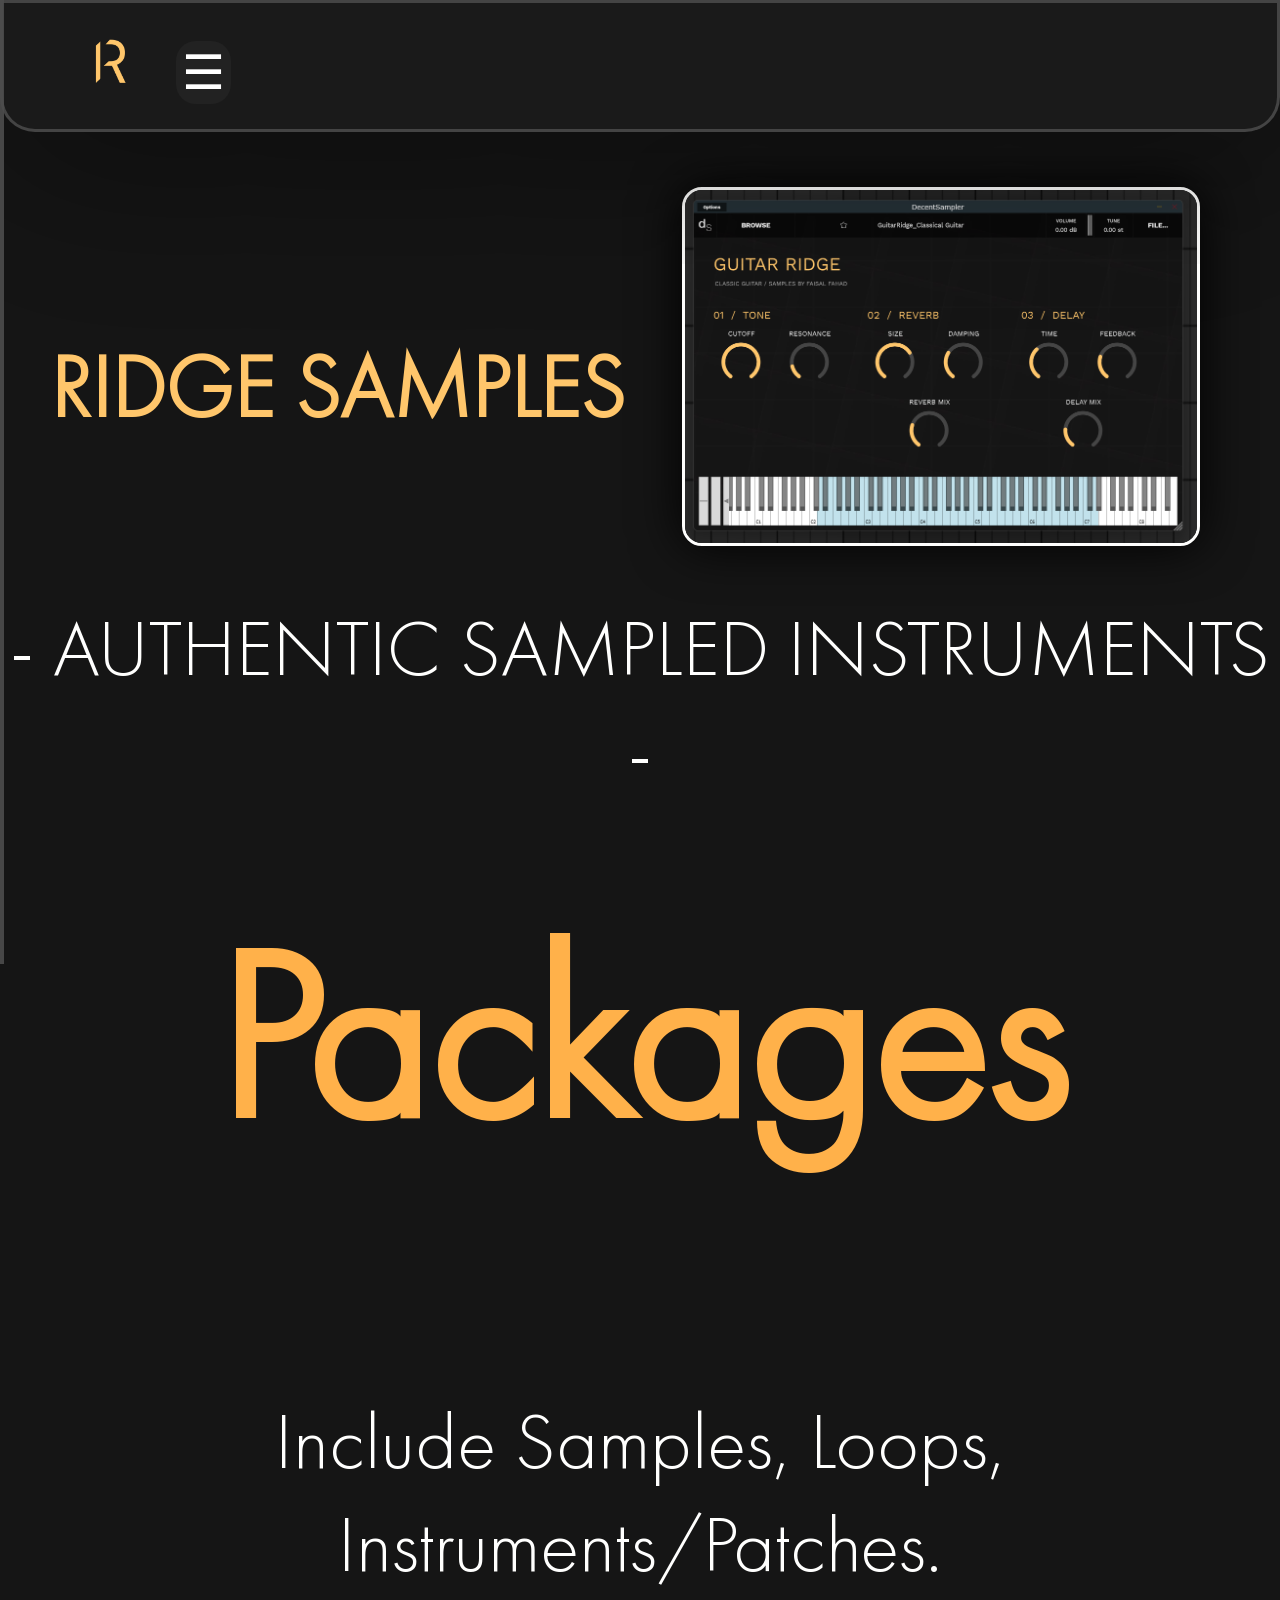
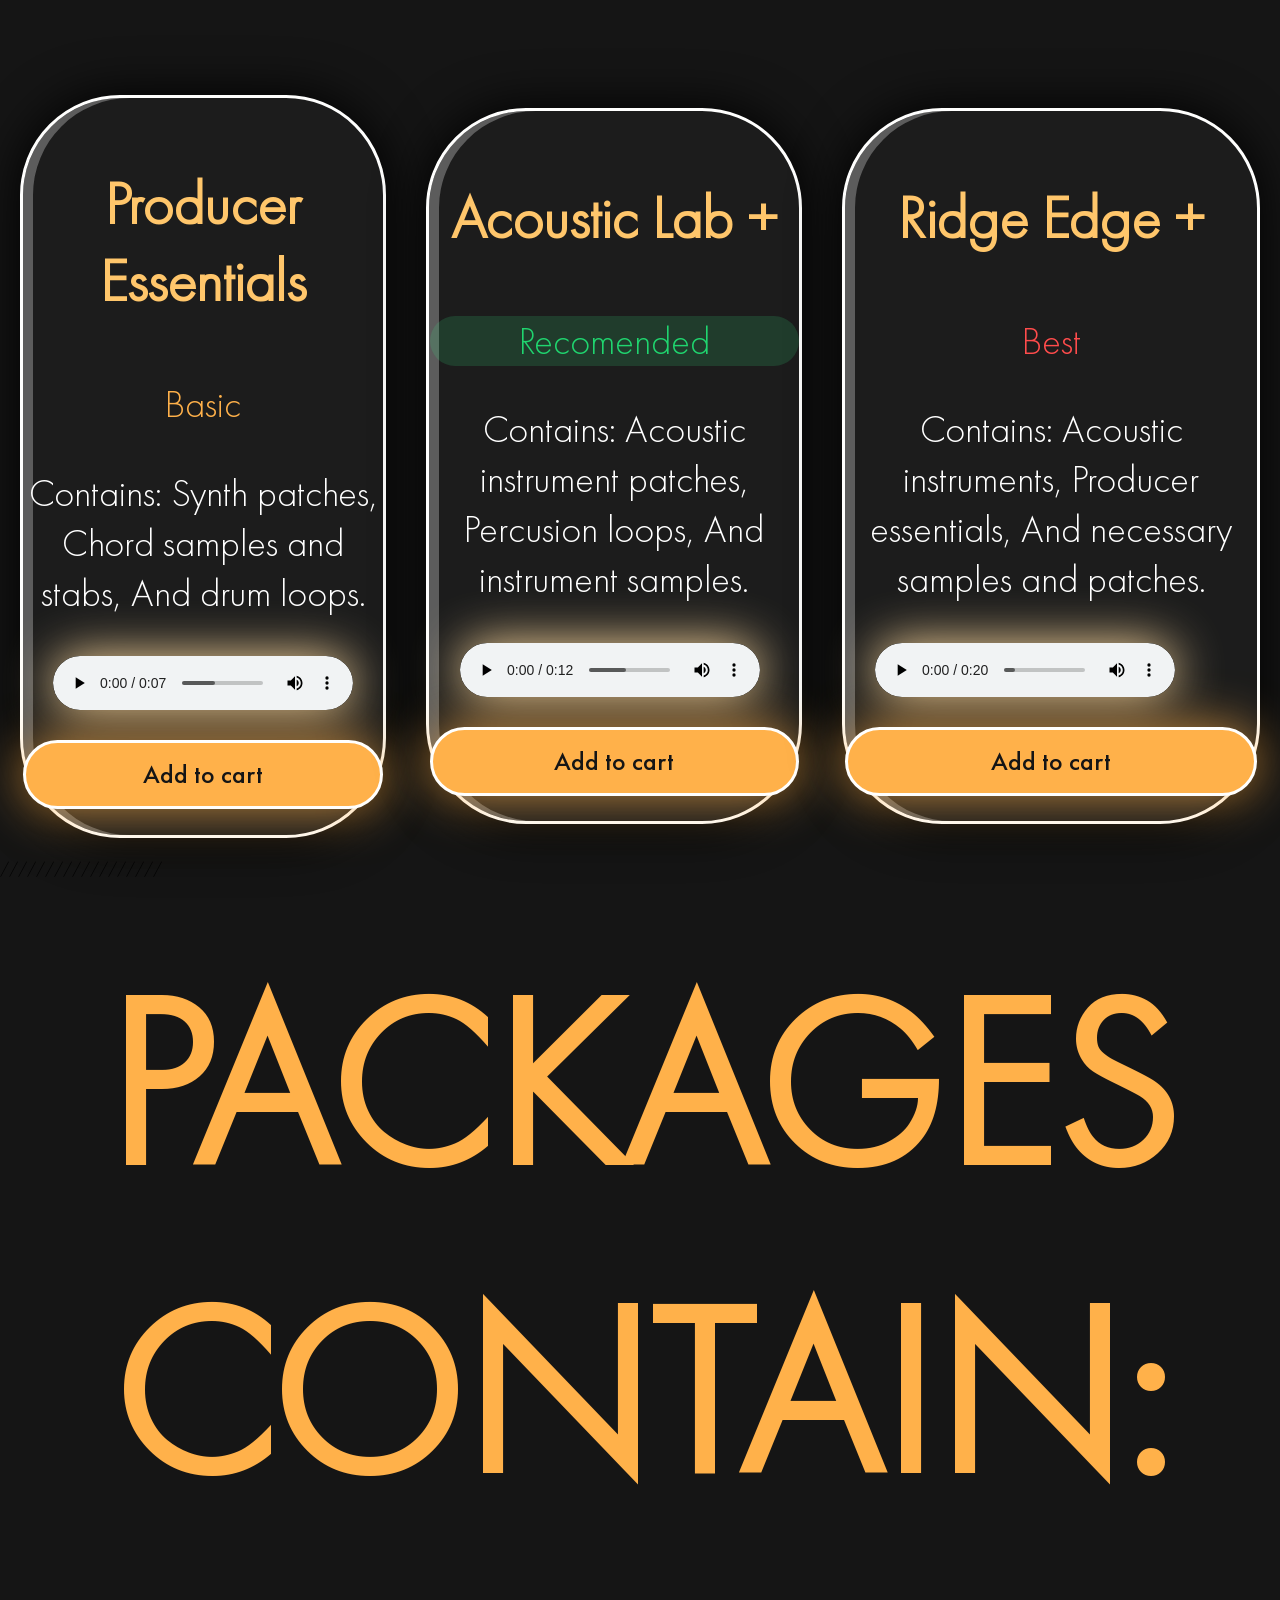
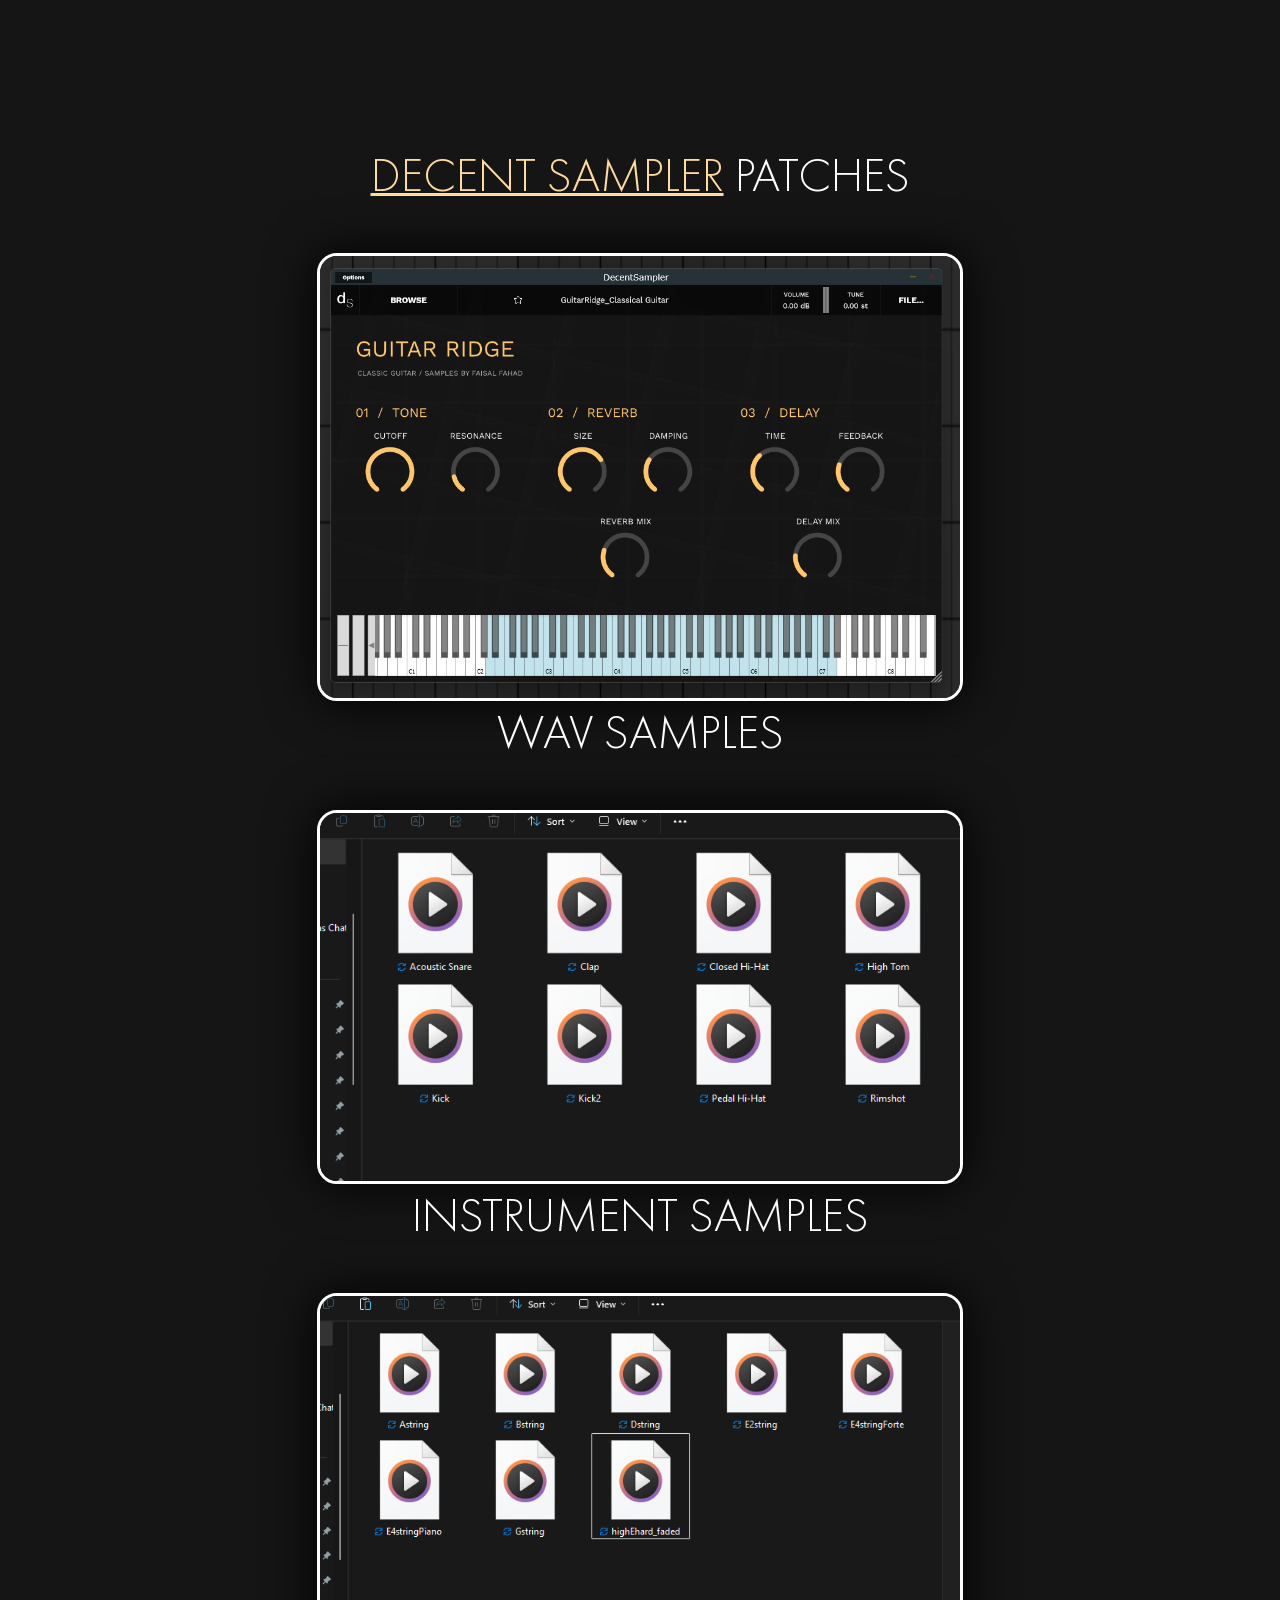
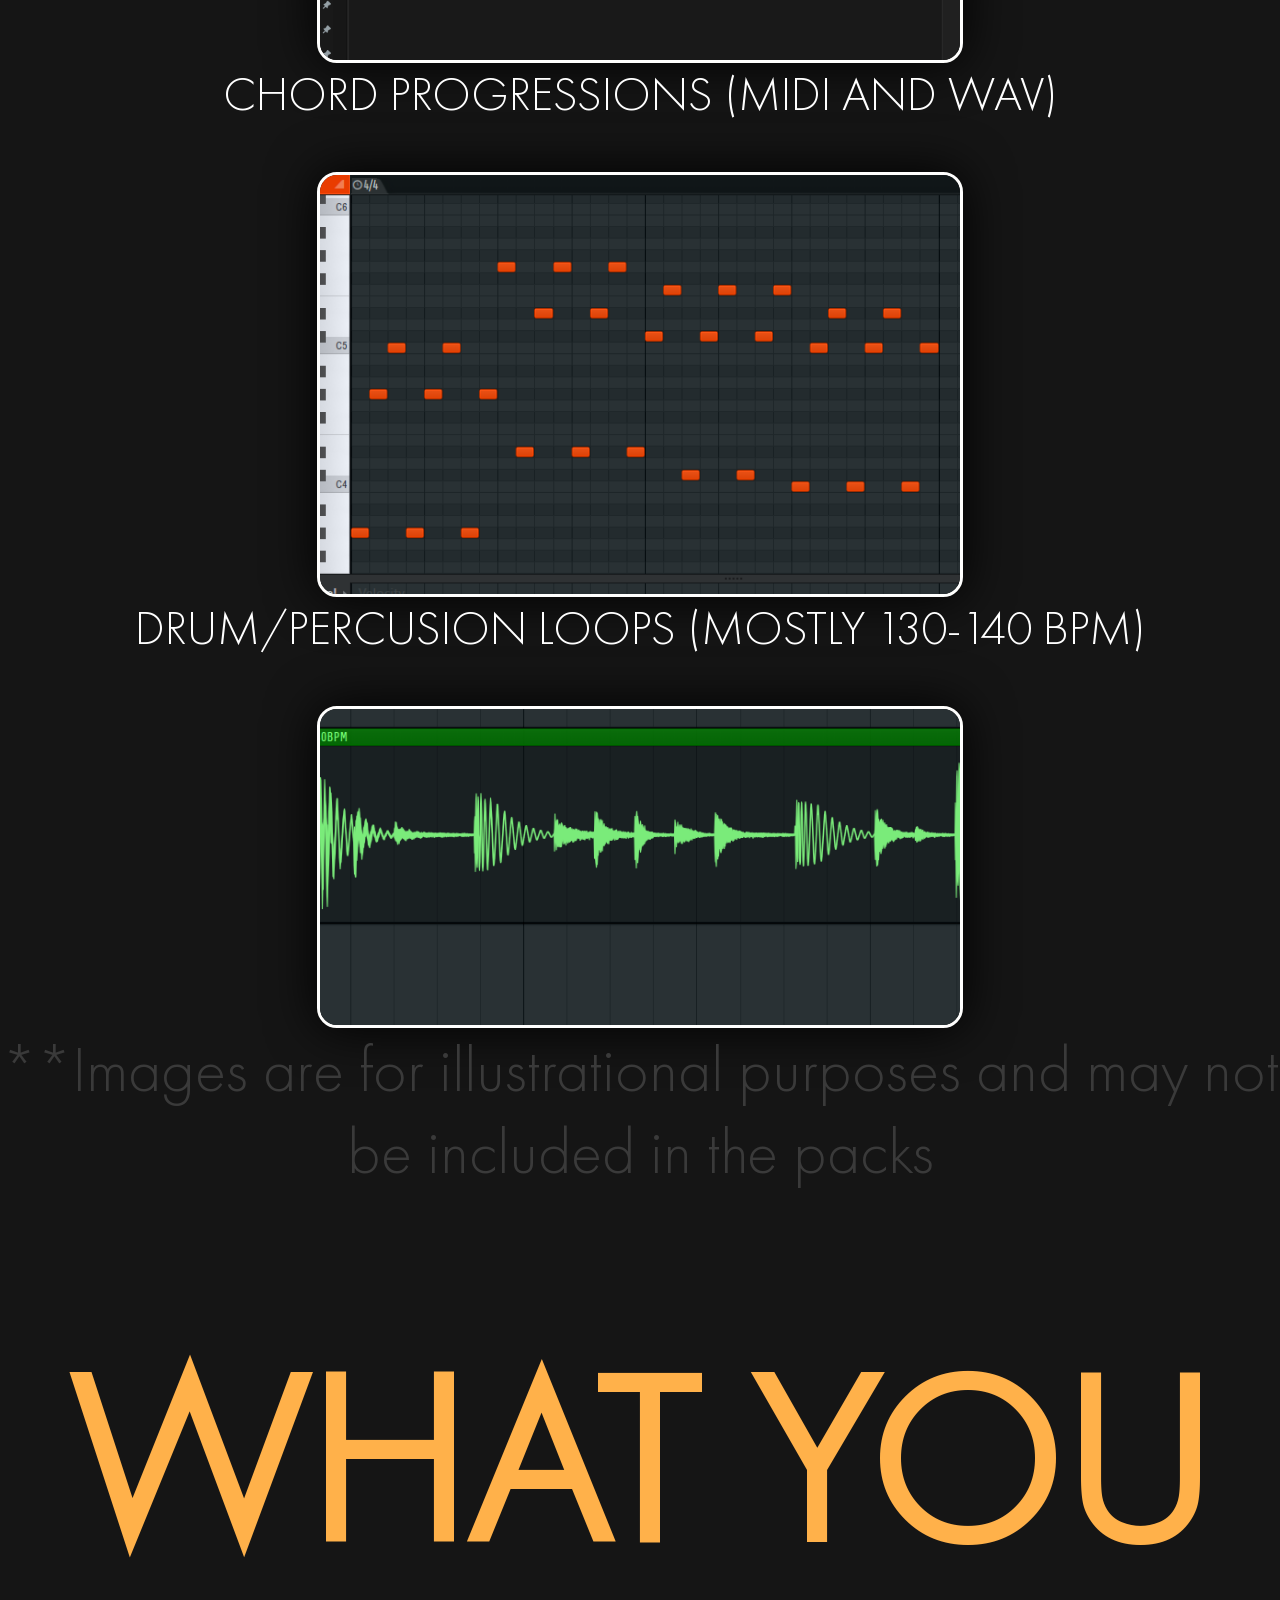
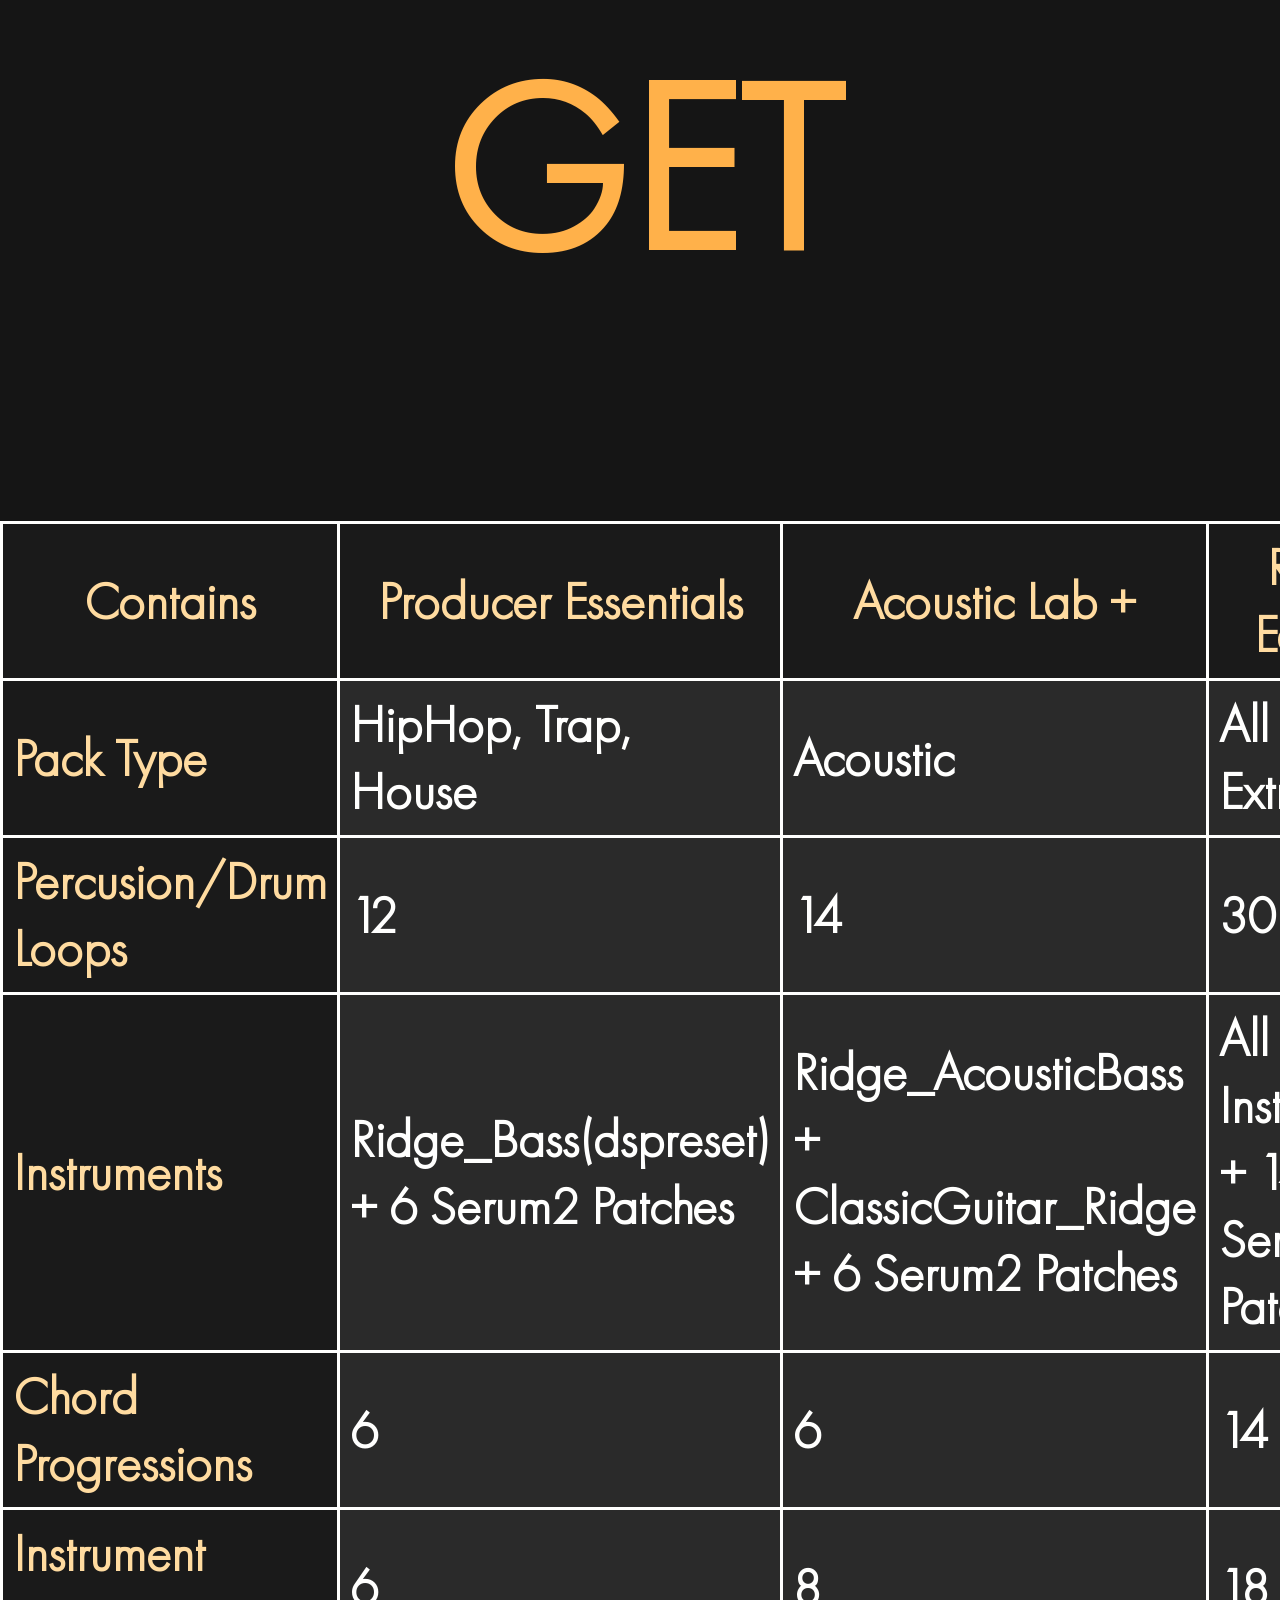
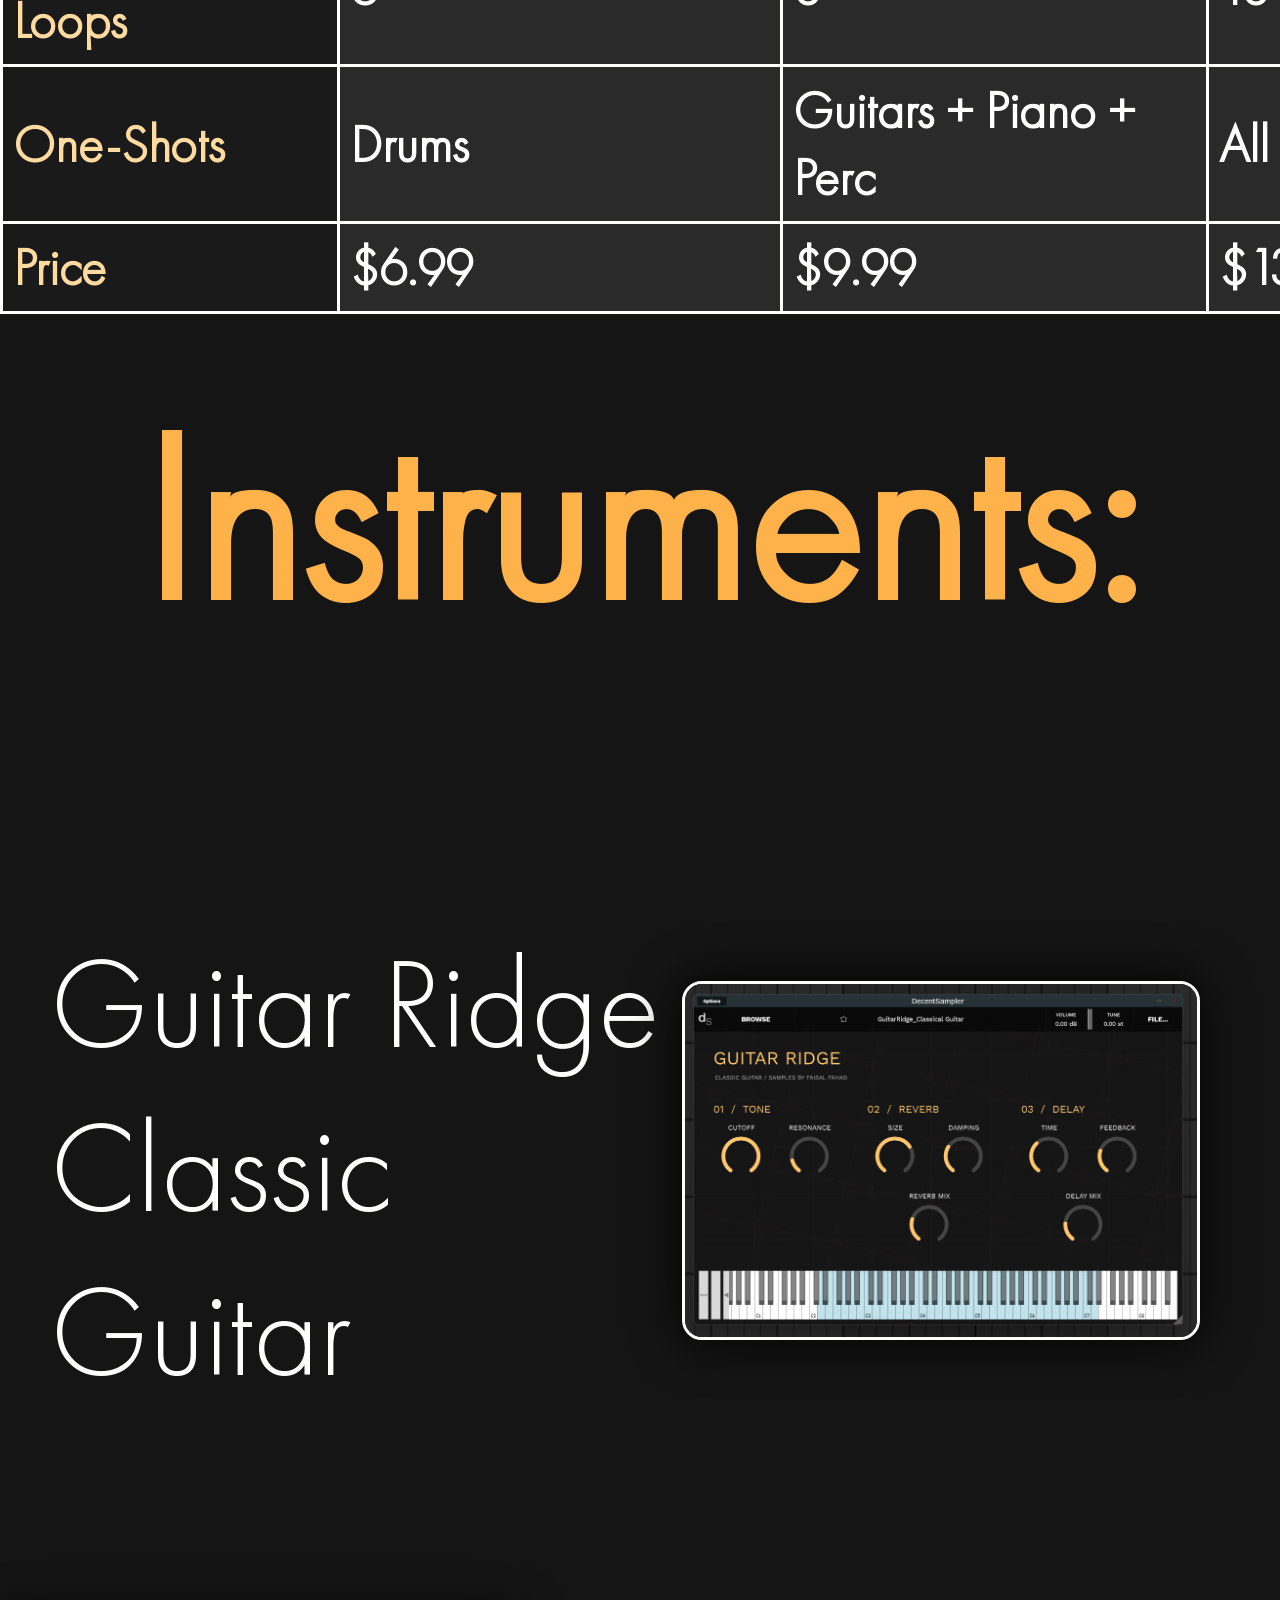
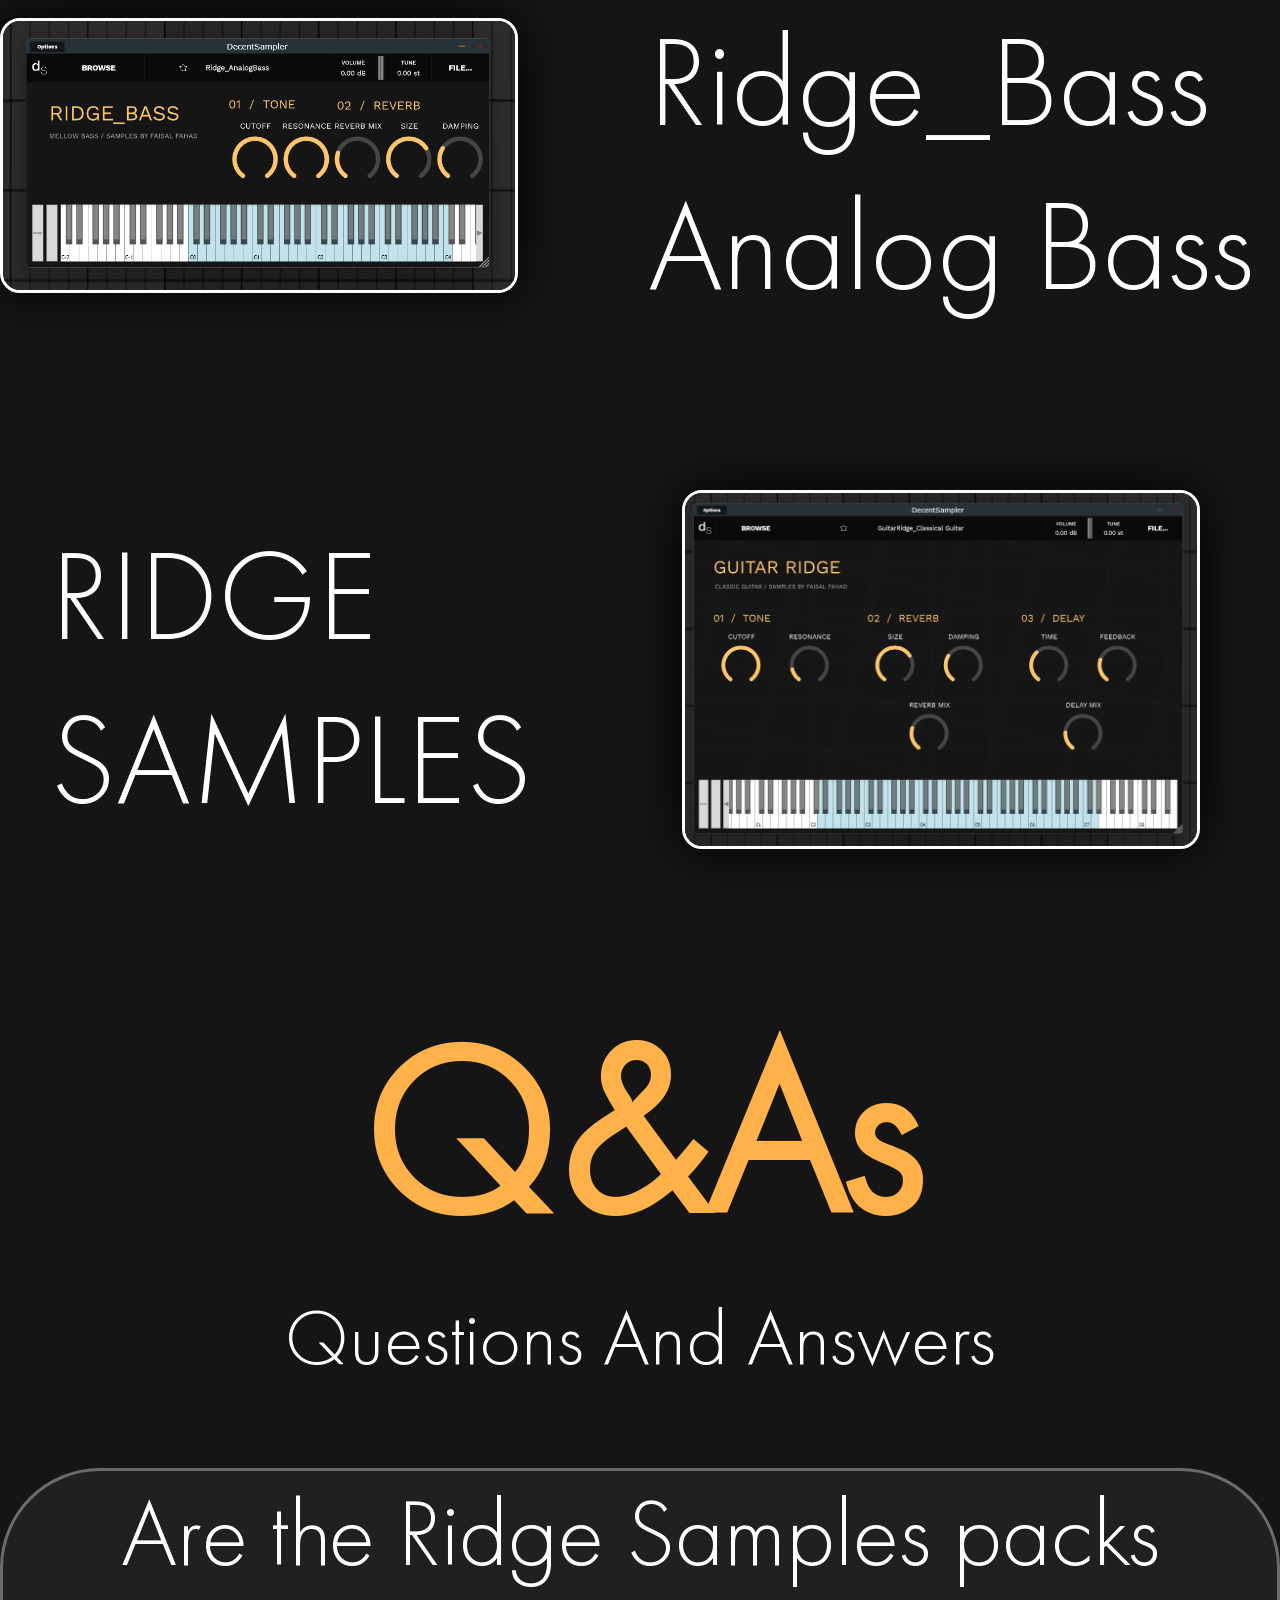
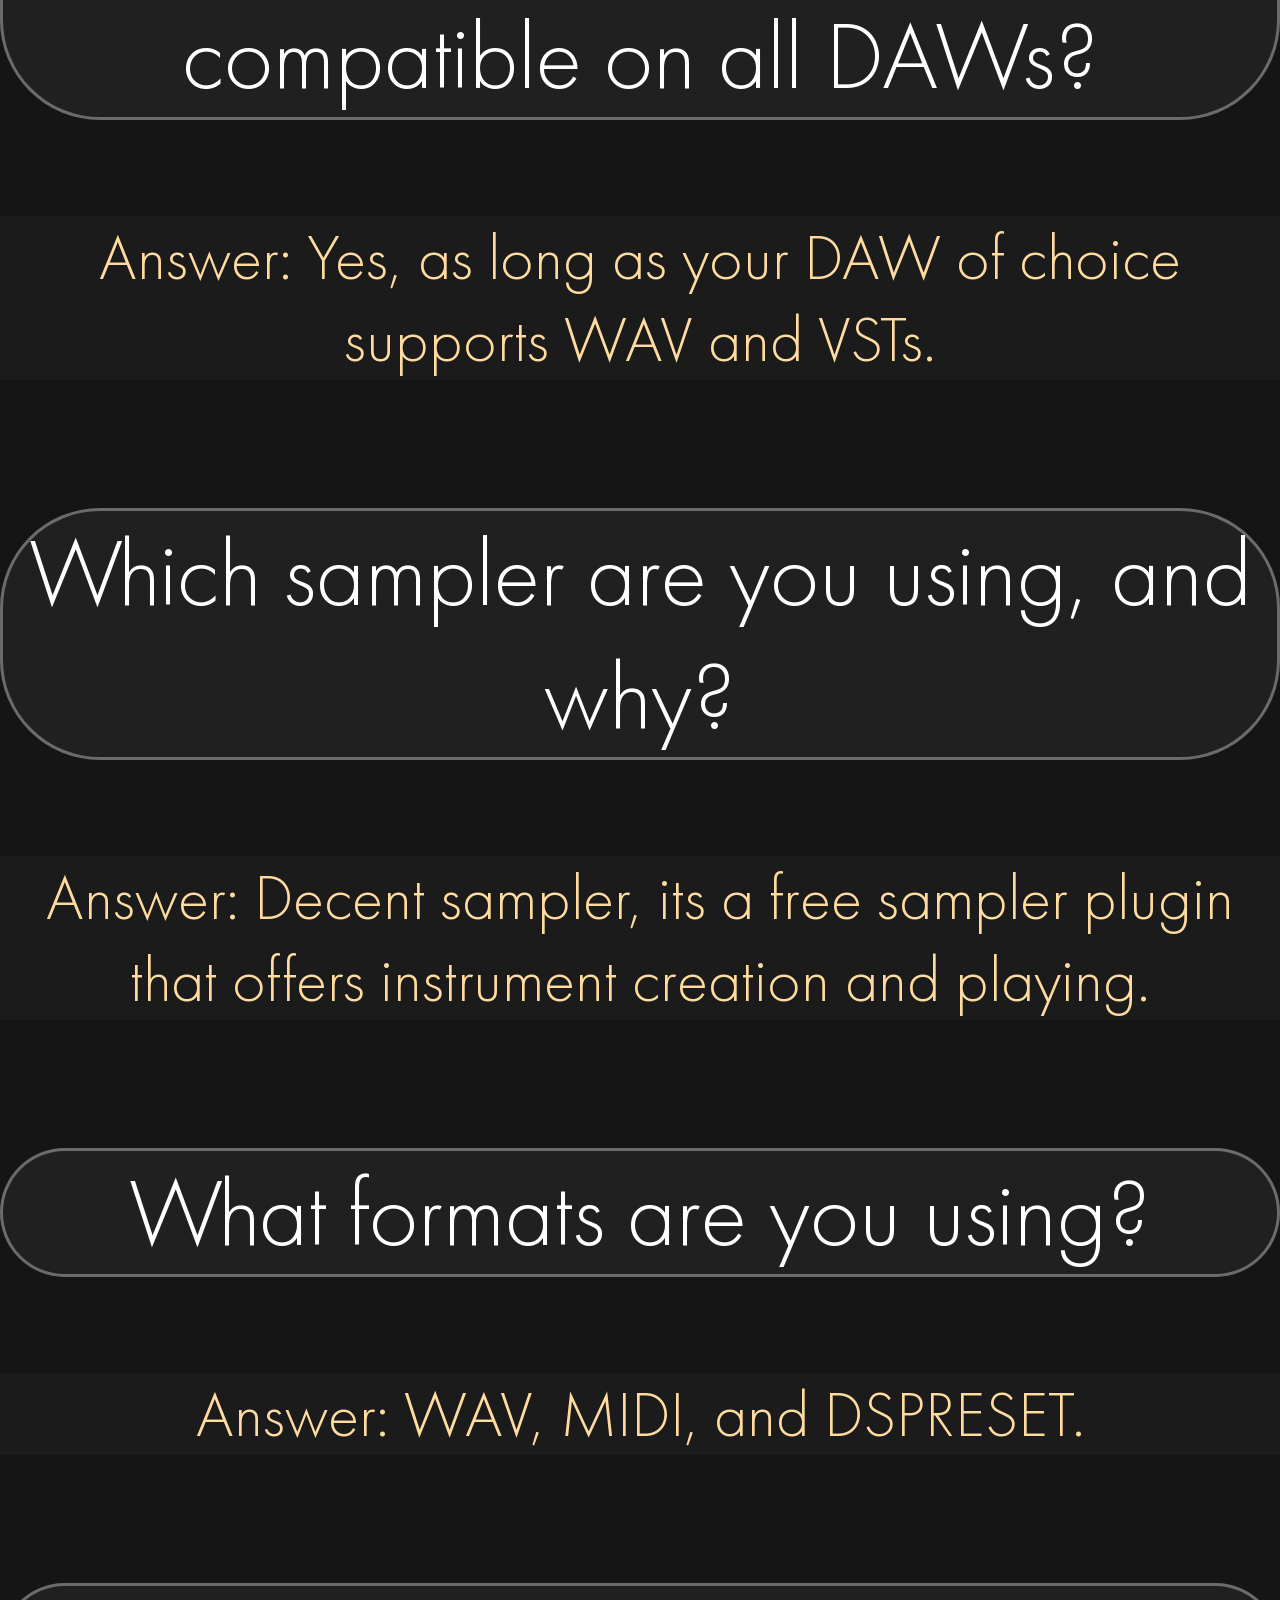
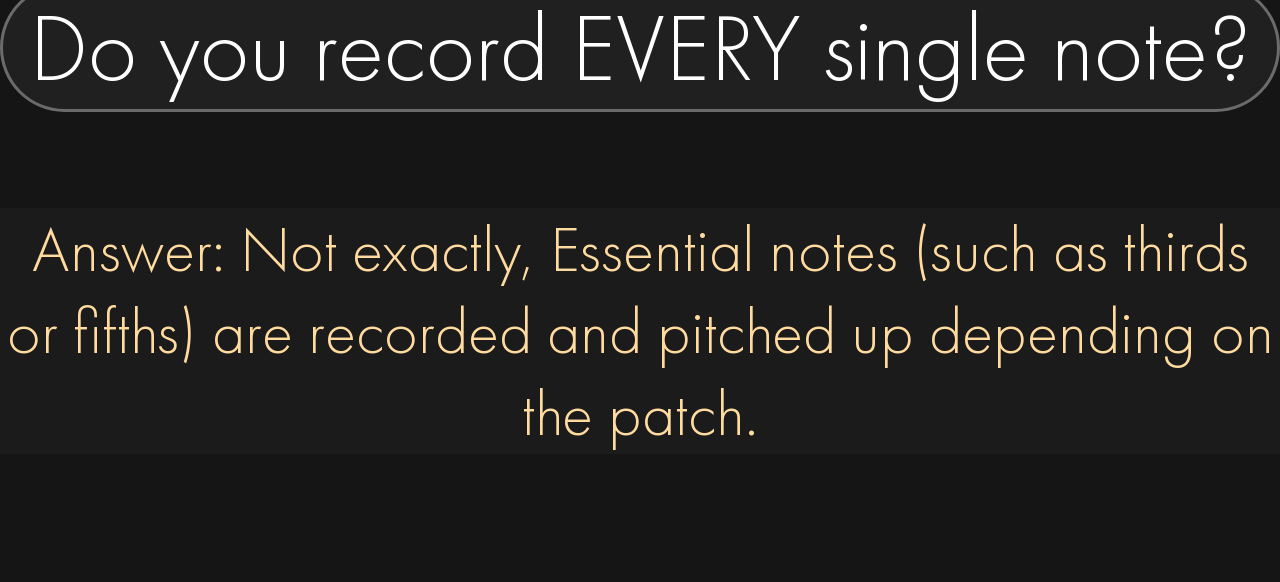
<file: index.html>
<!DOCTYPE html>
<html lang="en">
<head>
    <meta charset="UTF-8">
    <meta name="viewport" content="width=device-width, initial-scale=1.0">
    <link rel="stylesheet" href="style.css">
    <link rel="stylesheet" href="https://cdnjs.cloudflare.com/ajax/libs/animate.css/4.1.1/animate.min.css"/>
    <title>Document</title>
</head>
<body>

    <div class="nav">
    
    <img src="ridgepng.PNG" class="navlogo">

    <a href=""><button class="navthick">Sign In</button></a>
    <a href=""><button class="navbut">Home</button></a>
    <a href="#pack"><button class="navbut">Packages</button></a>
    <a href="doc.html"><button class="navbut">Documentation</button></a>
    <a href=""><button class="navbut">My Products</button></a>
    <a href="#qa"><button class="navbut">Q8As</button></a>
    <a href=""><button class="cart">Cart</button></a>

    <button class="openbtn" onclick="openNav()">&#9776;</button>

    </div>


     <aside id="mySidepanel" class="sidepanel">
        <a href="javascript:void(0)" class="closebtn" onclick="closeNav()">&times;</a>
        <a href="">Sign In</a>
        <a href="">Home</a>
        <a href="#pack">Packages</a>
        <a href="doc.html">Documentation</a>
        <a href="">My Products</a>
        <a href="#qa">Q8As</a>
        <a href="">Cart</a>
    </aside>

    <div class="ridgehome">
    <h1 id="home">RIDGE SAMPLES </h1>
    <img src="ridgesamp.png" class="bigimage">
</div>

        <p>- AUTHENTIC SAMPLED INSTRUMENTS -</p>

                <h2   id="pack">Packages</h2>
                <p>Include Samples, Loops, Instruments/Patches.</p>
    <div class="Packages"">

        <div class="Package yel">
            <br>
            <h3>Producer Essentials</h3>
            <p class="basic">Basic</p>
            <p class="packp">Contains: Synth patches, Chord samples and stabs, And drum loops.</p>
            <audio controls>
                <source src="house.wav" type="audio/mpeg"></audio>
            <p class="packbut">Add to cart</p>
         </div>

        <div class="Package gre">
            <br>
            <h3>Acoustic Lab + </h3>
            <p class="recomended animate__animated animate__pulse" >Recomended</p>
            <p class="packp">Contains: Acoustic instrument patches, Percusion loops, And instrument samples.</p>
            <audio controls>
                <source src="guitar.wav" type="audio/mpeg"></audio>
            <p class="packbut">Add to cart</p>
         </div>

        <div class="Package re">
            <br>
            <h3>Ridge Edge + </h3>
            <p class="best">Best</p>
            <p class="packp">Contains: Acoustic instruments, Producer essentials, And necessary samples and patches.</p>
            <audio controls>
                <source src="chord.wav" type="audio/mpeg"></audio>
            <p class="packbut">Add to cart</p>
         </div>
    </div>


    //////////////////

    <h2>PACKAGES CONTAIN:</h2>
        <p class="packp"><a href="https://www.decentsamples.com/product/decent-sampler-plugin/" class="a">DECENT SAMPLER</a> PATCHES</p>
        <img src="ridgesamp.png" class="packimg">

        <p class="packp">WAV SAMPLES</p>
        <img src="files.png" class="packimg">


        <p class="packp">INSTRUMENT SAMPLES</p> 
        <img src="files2.png" class="packimg">

        <p class="packp">CHORD PROGRESSIONS (MIDI AND WAV)</p>
        <img src="midi.png" class="packimg">

        <p class="packp">DRUM/PERCUSION LOOPS (MOSTLY 130-140 BPM)</p>
        <img src="wave.png" class="packimg">

        <p class="info">**Images are for illustrational purposes and may not be included in the packs</p>

        <h2>WHAT YOU GET</h2>

<table>
  <tr>
    <th class="dark">Contains</th>
    <th class="dark">Producer Essentials</th>
    <th class="dark">Acoustic Lab +</th>
    <th class="dark">Ridge Edge +</th>
  </tr>
    <tr>
    <td class="dark">Pack Type</td>
    <td>HipHop, Trap, House</td>
    <td>Acoustic </td>
    <td>All + Extras</td>
  </tr>
  <tr>
    <td class="dark">Percusion/Drum Loops</td>
    <td>12</td>
    <td>14</td>
    <td>30</td>
  </tr>
  <tr>
    <td class="dark">Instruments</td>
    <td>Ridge_Bass(dspreset) + 6 Serum2 Patches</td>
    <td>Ridge_AcousticBass + ClassicGuitar_Ridge + 6 Serum2 Patches</td>
    <td>All Ridge Instruments + 14 Serum2 Patches</td>
  </tr>
    <tr>
    <td class="dark">Chord Progressions</td>
    <td>6</td>
    <td>6</td>
    <td>14</td>
  </tr>
    <tr>
    <td class="dark">Instrument Loops</td>
    <td>6</td>
    <td>8</td>
    <td>18</td>
      <tr>
    <td class="dark">One-Shots</td>
    <td>Drums</td>
    <td>Guitars + Piano + Perc</td>
    <td>All</td>
  </tr>
      <td class="dark">Price</td>
    <td>$6.99</td>
    <td>$9.99</td>
    <td>$13.99</td>
  </tr>
  </tr>
</table>

        <h2>Instruments:</h2>
            
    <div class="ridgehome">
        <h1 class="thinh1">Guitar Ridge Classic Guitar</h1>
            <img src="ridgesamp.png" class="bigimage">
    </div>

    <div class="ridgehome">
        <img src="bass.png" class="bigimage">
        <h1 class="thinh1">Ridge_Bass Analog Bass</h1>
    </div>

    <div class="ridgehome">
        <h1 class="thinh1">RIDGE SAMPLES </h1>
            <img src="ridgesamp.png" class="bigimage">
    </div>


        <h2 class="faq" id="qa">Q&As</h2>
        <p>Questions And Answers</p>

        <p class="question">Are the Ridge Samples packs compatible on all DAWs?</p>
        <p class="answer">Answer: Yes, as long as your DAW of choice supports WAV and VSTs.</p>

        
        <p class="question">Which sampler are you using, and why?</p>
        <p class="answer">Answer: Decent sampler, its a free sampler plugin that offers instrument creation and playing.</p>     

        <p class="question">What formats are you using?</p>
        <p class="answer">Answer: WAV, MIDI, and DSPRESET.</p>

        <p class="question">Do you record EVERY single note?</p>
        <p class="answer">Answer: Not exactly, Essential notes (such as thirds or fifths) are recorded and pitched up depending on the patch.</p>




  <script>
    function openNav() {
      document.getElementById("mySidepanel").style.width = "250px";
    }
    function closeNav() {
      document.getElementById("mySidepanel").style.width = "0";
    }
  </script>




      </body>
</html>
</file>
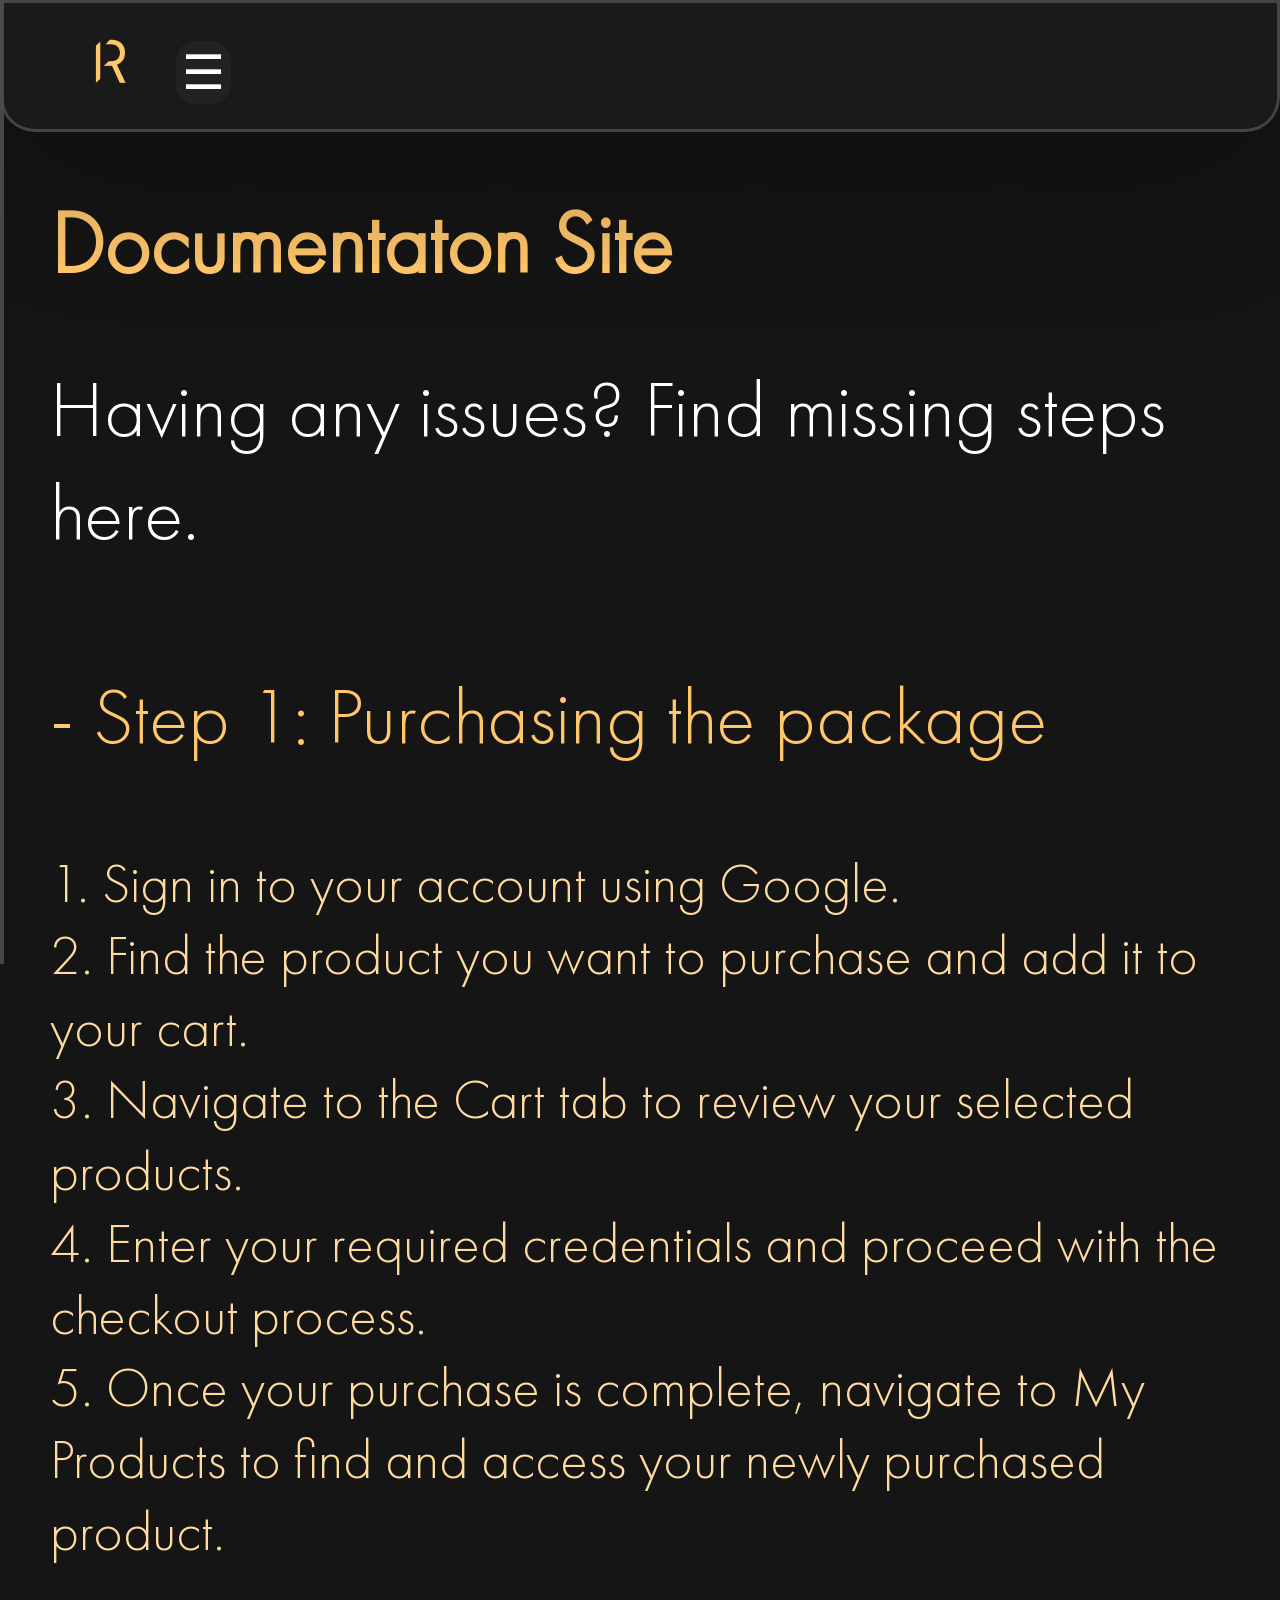
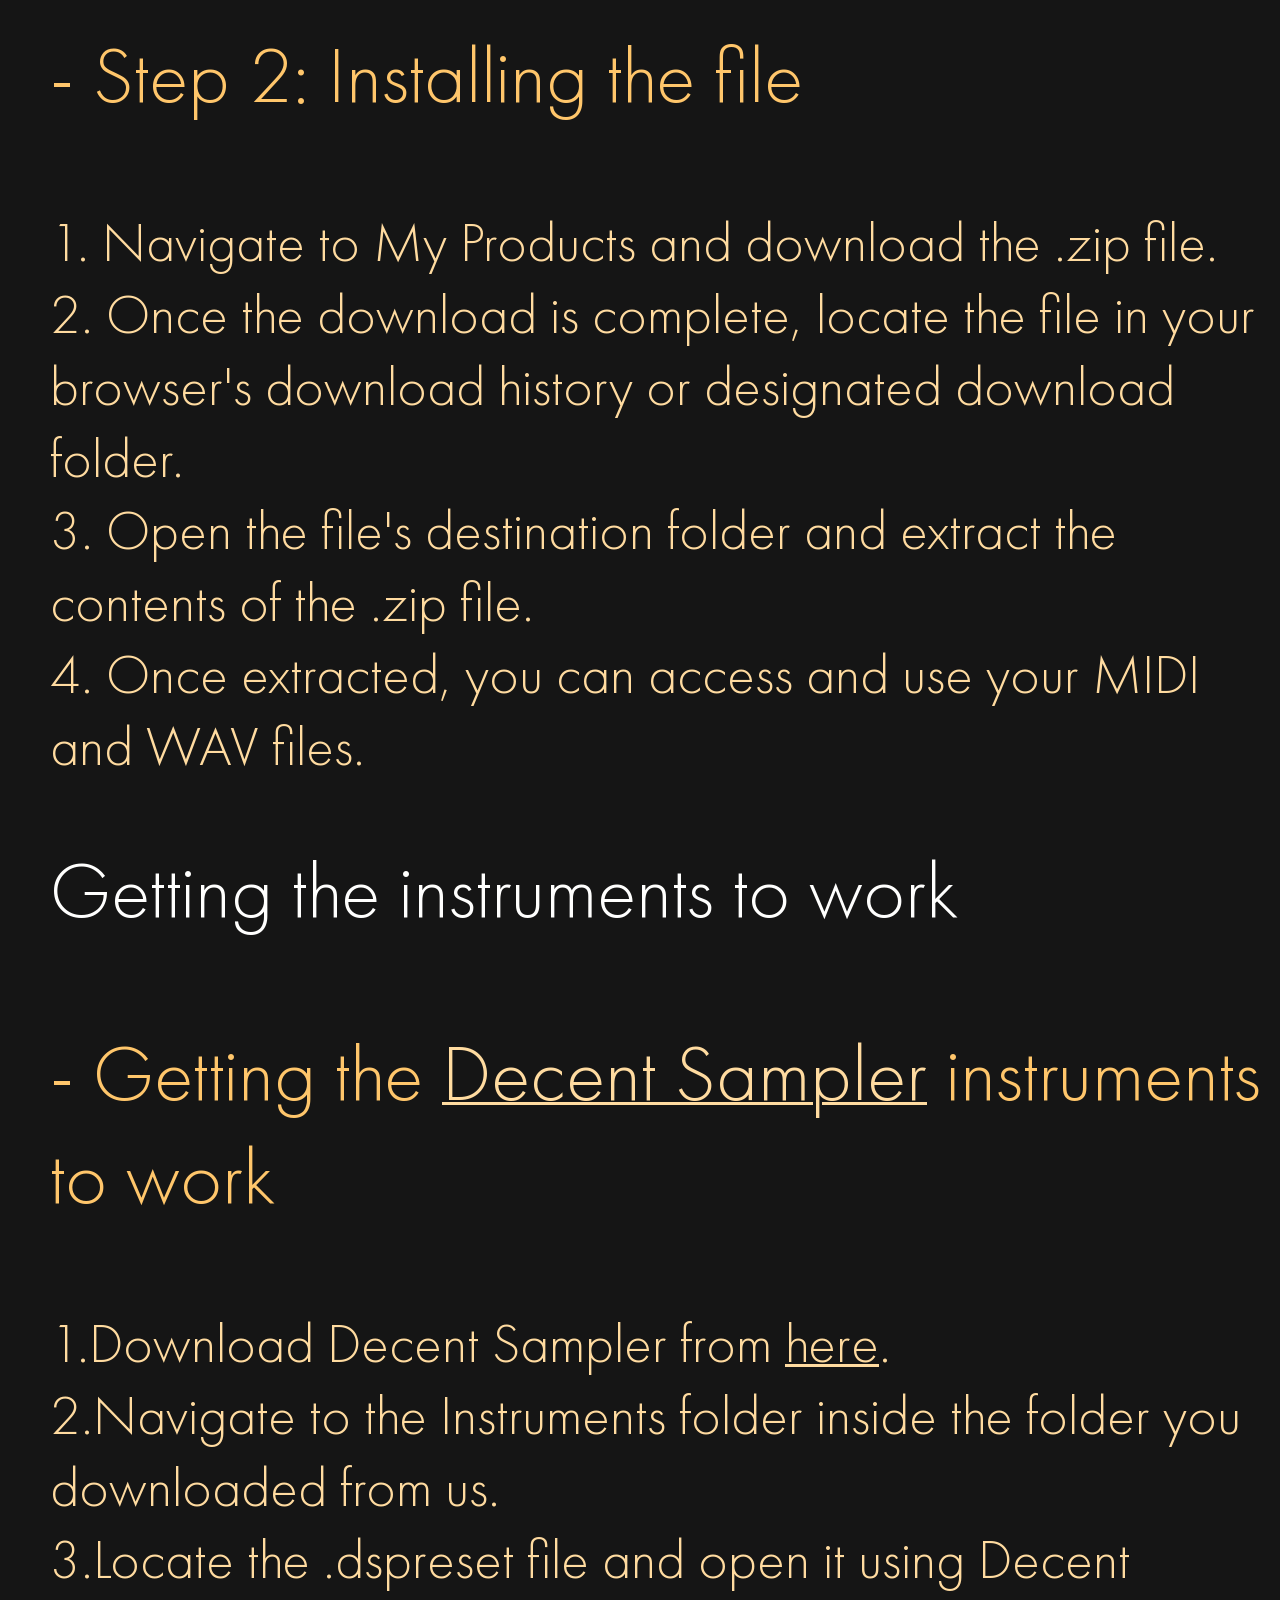
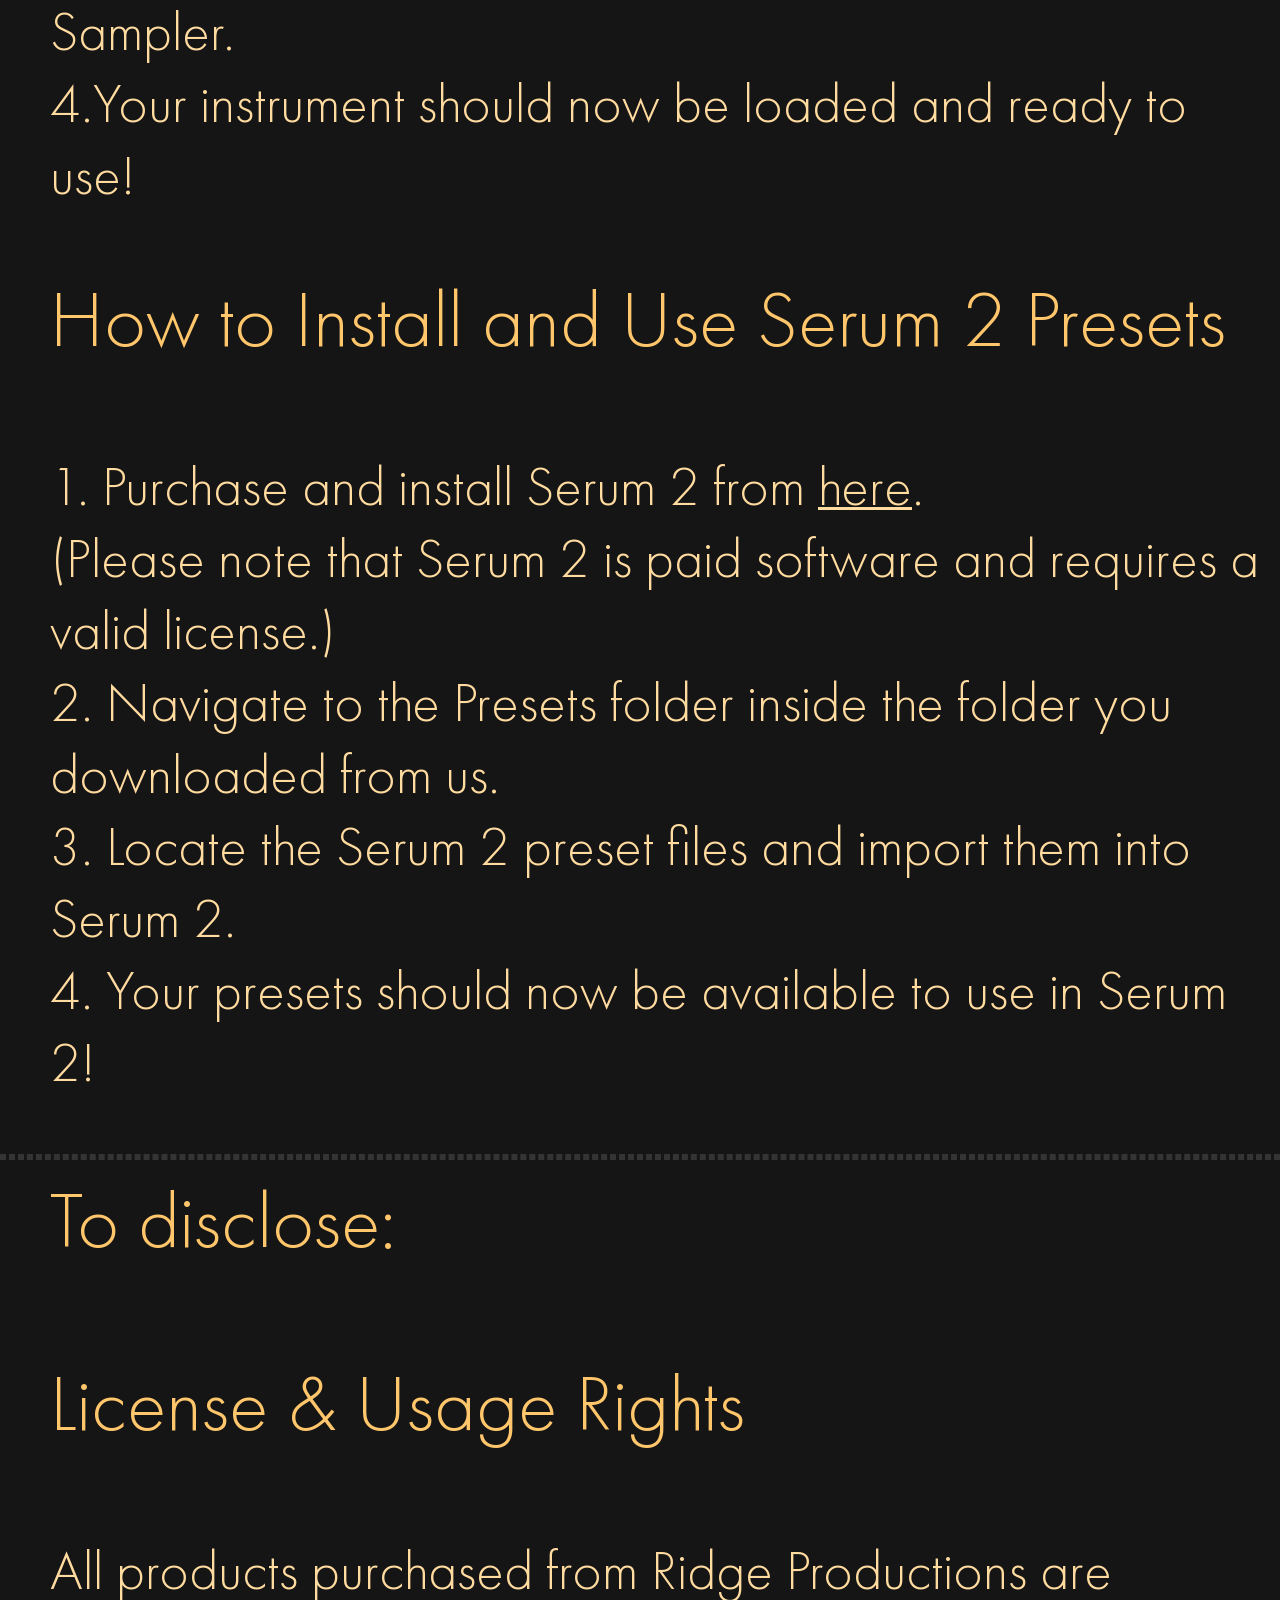
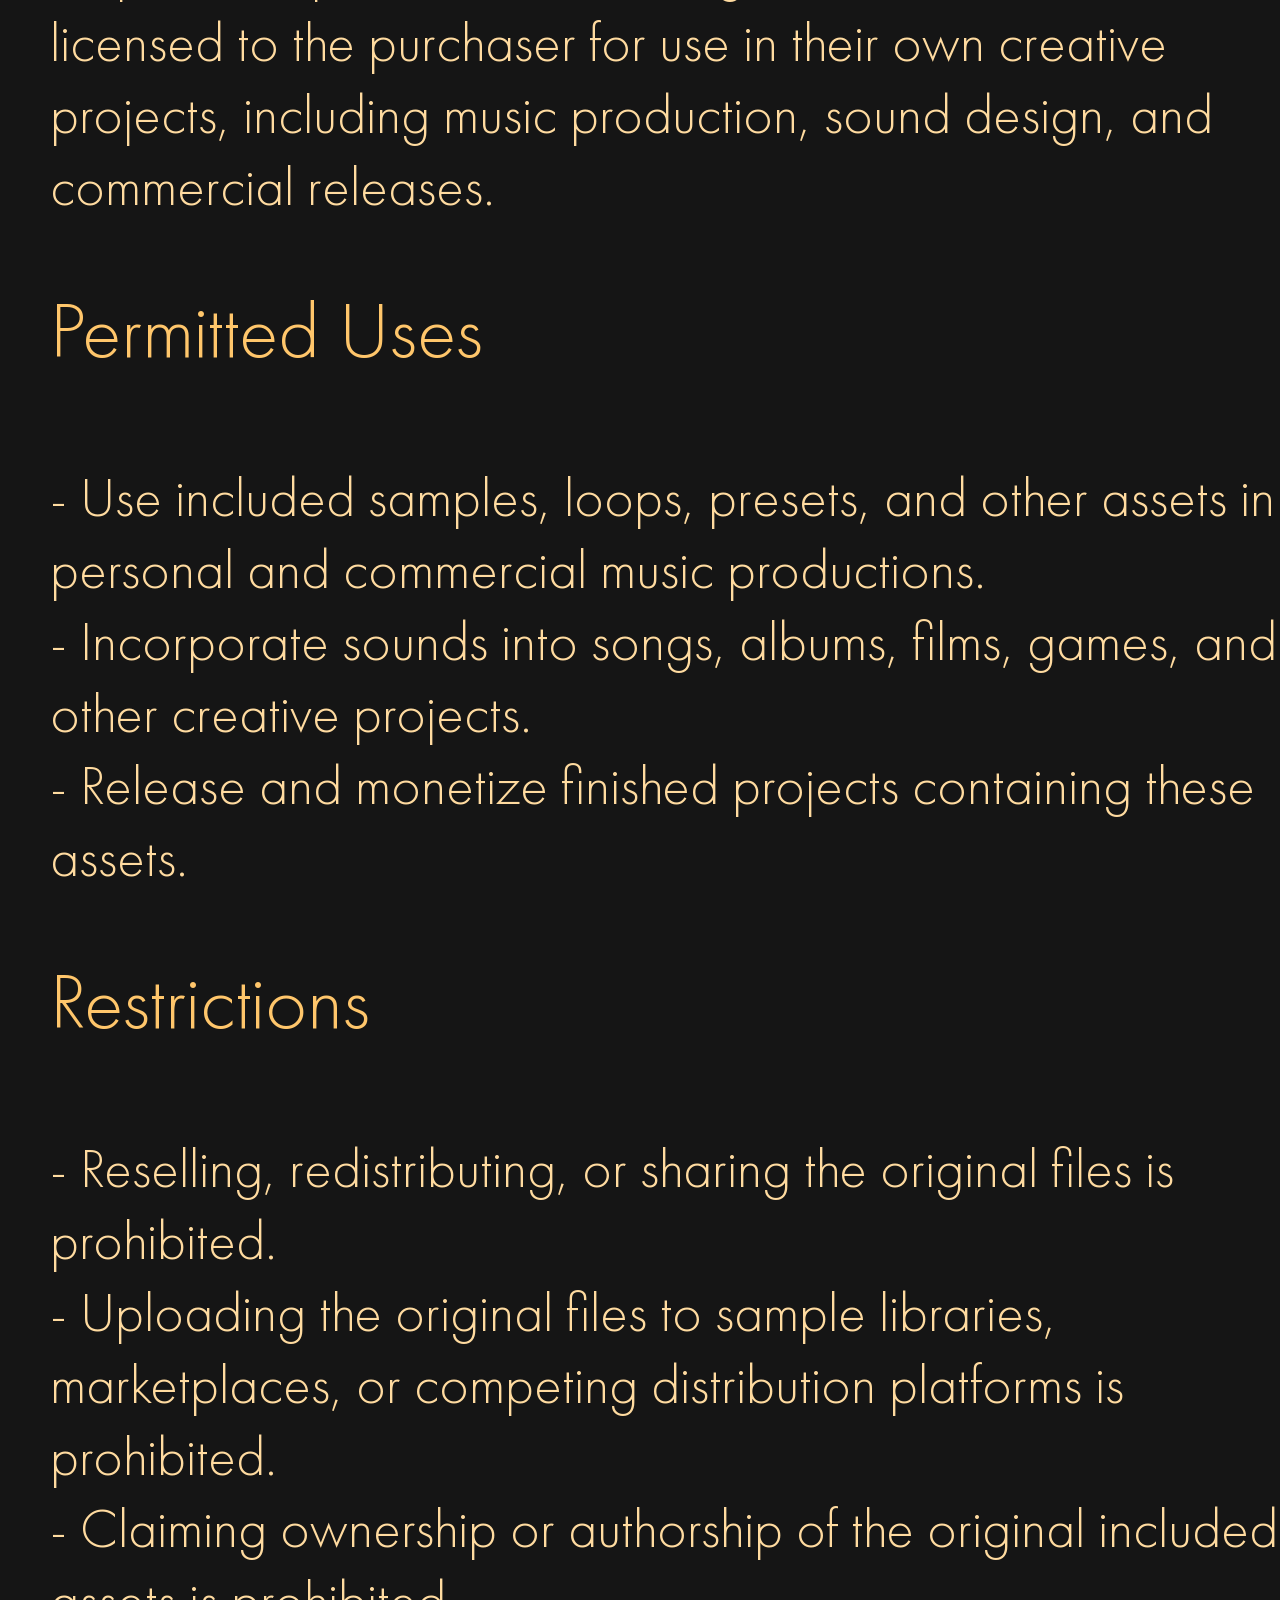
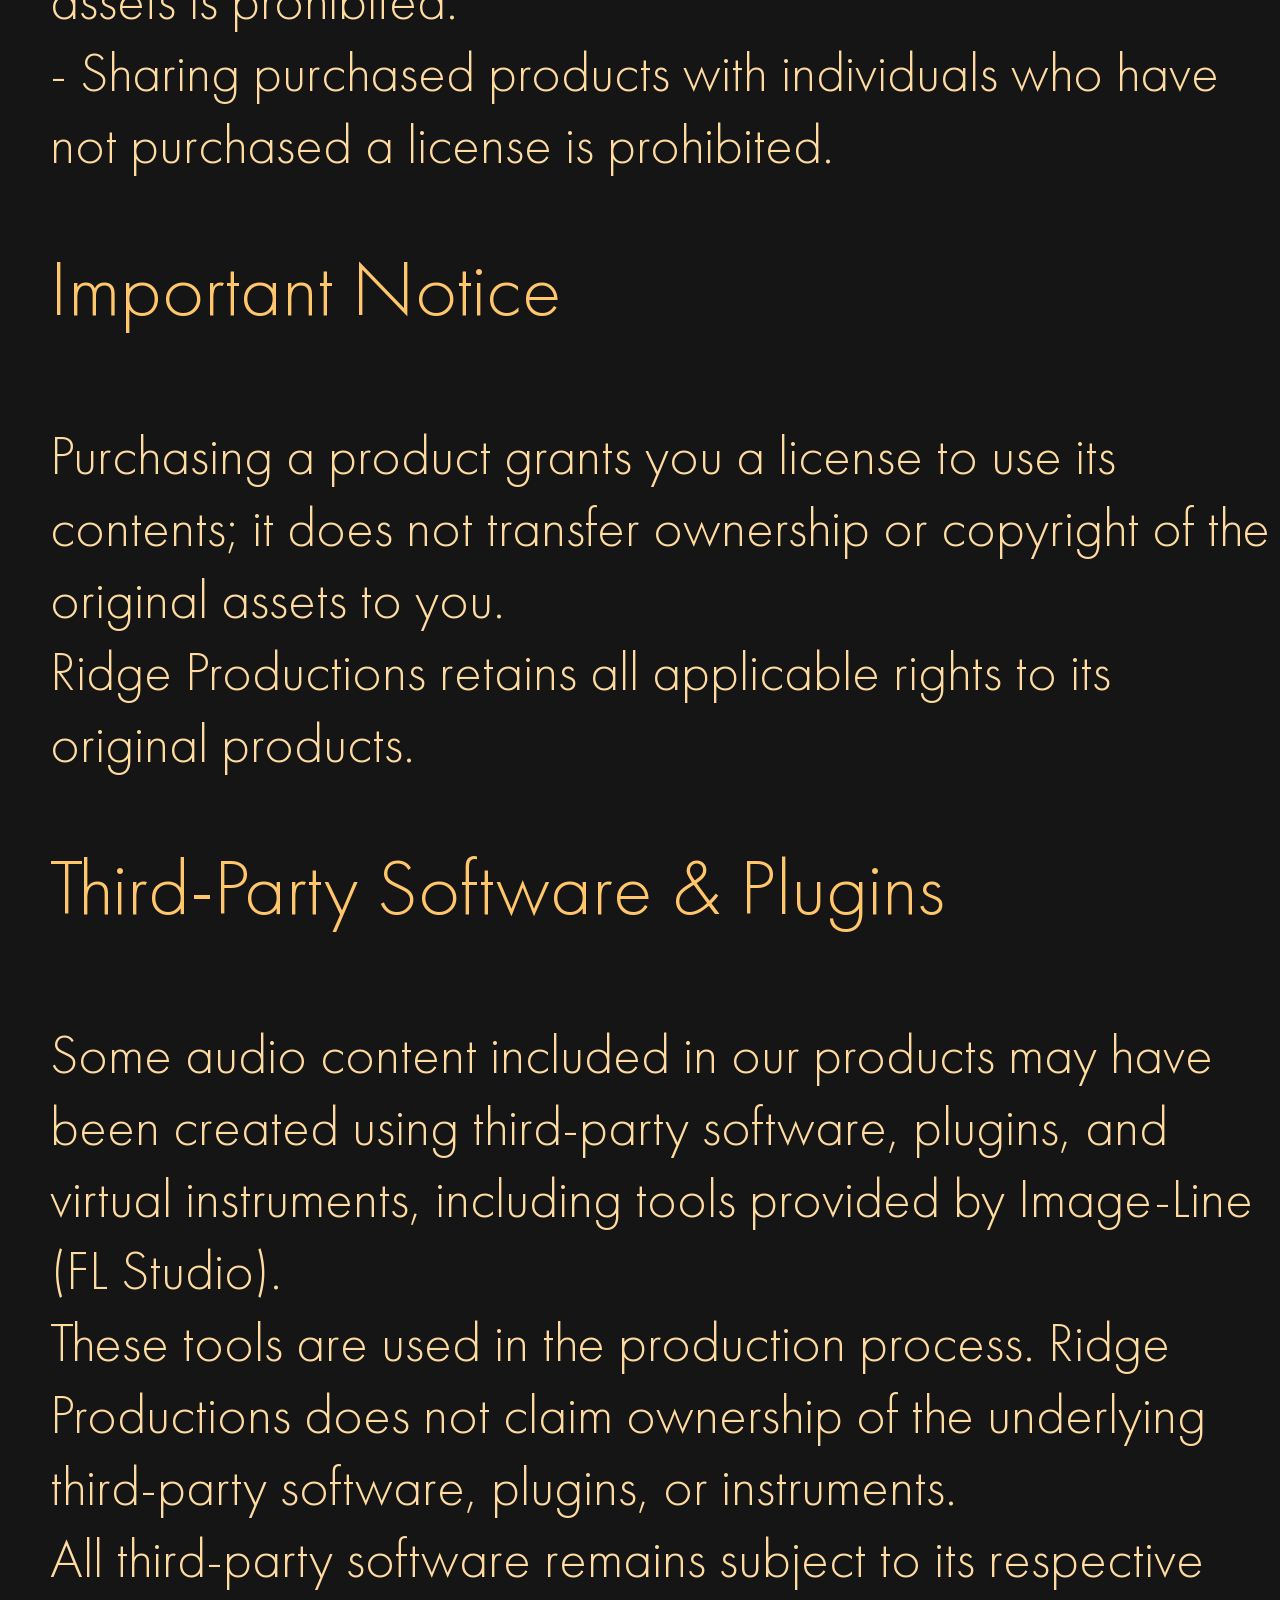
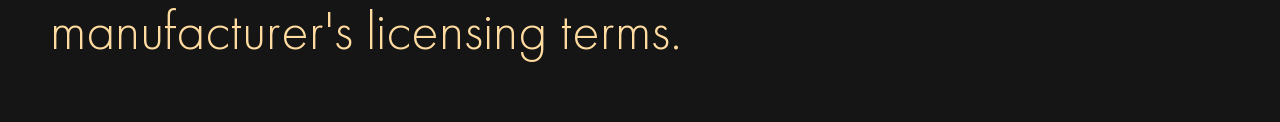
<file: doc.html>
<!DOCTYPE html>
<html lang="en">
<head>
    <meta charset="UTF-8">
    <meta name="viewport" content="width=device-width, initial-scale=1.0">
    <link rel="stylesheet" href="style.css">
    <link rel="stylesheet" href="https://cdnjs.cloudflare.com/ajax/libs/animate.css/4.1.1/animate.min.css"/>
    <title>Document</title>

    <div class="nav">
    
    <img src="ridgepng.PNG" class="navlogo">

    <a href=""><button class="navthick">Sign In</button></a>
    <a href="index.html"><button class="navbut">Home</button></a>
    <a href="index.html#pack"><button class="navbut">Packages</button></a>
    <a href="doc.html"><button class="navbut">Documentation</button></a>
    <a href=""><button class="navbut">My Products</button></a>
    <a href="index.html#qa"><button class="navbut">Q8As</button></a>
    <a href=""><button class="cart">Cart</button></a>

    <button class="openbtn" onclick="openNav()">&#9776;</button>

    </div>


     <aside id="mySidepanel" class="sidepanel">
        <a href="javascript:void(0)" class="closebtn" onclick="closeNav()">&times;</a>
        <a href="">Sign In</a>
        <a href="index.html">Home</a>
        <a href="index.html#pack">Packages</a>
        <a href="doc.html">Documentation</a>
        <a href="">My Products</a>
        <a href="index.html#qa">Q8As</a>
        <a href="">Cart</a>
    </aside>

    <h1>Documentaton Site</h1>
    <p class="lefp w">Having any issues? Find missing steps here.</p> 
    <br>
    <p class="lefp">- Step 1: Purchasing the package</P></p>
    <p class="smp">
                    1. Sign in to your account using Google.<br>
                    2. Find the product you want to purchase and add it to your cart.<br>
                    3. Navigate to the Cart tab to review your selected products.<br>
                    4. Enter your required credentials and proceed with the checkout process.<br>
                    5. Once your purchase is complete, navigate to My Products to find and access your newly purchased product.
    </p>
    <p class="lefp">- Step 2: Installing the file</p></p>
        <p class="smp">
            1. Navigate to My Products and download the .zip file.<br>
            2. Once the download is complete, locate the file in your browser's download history or designated download folder.<br>
            3. Open the file's destination folder and extract the contents of the .zip file.<br>
            4. Once extracted, you can access and use your MIDI and WAV files.<br>
        </p>
        <p class="lefp w"> Getting the instruments to work</p> 
    <p class="lefp">- Getting the <a href="https://www.decentsamples.com/product/decent-sampler-plugin/" class="a">Decent Sampler</a> instruments to work</p>
        <p class="smp">
            1.Download Decent Sampler from <a href="https://www.decentsamples.com/product/decent-sampler-plugin/" class="a">here</a>.<br>
            2.Navigate to the Instruments folder inside the folder you downloaded from us.<br>
            3.Locate the .dspreset file and open it using Decent Sampler.<br>
            4.Your instrument should now be loaded and ready to use!
        </p>
    <p class="lefp">How to Install and Use Serum 2 Presets</p>
        <p class="smp"> 1. Purchase and install Serum 2 from <a href="https://xferrecords.com/products/serum" class="a">here</a>.<br>
            (Please note that Serum 2 is paid software and requires a valid license.)<br>
            2. Navigate to the Presets folder inside the folder you downloaded from us.<br>
            3. Locate the Serum 2 preset files and import them into Serum 2.<br>
            4. Your presets should now be available to use in Serum 2!
        </p>

        <hr>

        <p class="lefp">To disclose:</p>

        <p class="lefp">License & Usage Rights</p>

    <p class="smp">All products purchased from Ridge Productions are licensed to the purchaser for use in their own creative projects, including music production, sound design, and commercial releases.</p>

        <p class="lefp">Permitted Uses</p>
        <p class="smp">- Use included samples, loops, presets, and other assets in personal and commercial music productions.<br>
        - Incorporate sounds into songs, albums, films, games, and other creative projects.<br>
        - Release and monetize finished projects containing these assets.</p>

        <p class="lefp">Restrictions</p>
        <p class="smp">- Reselling, redistributing, or sharing the original files is prohibited.<br>
        - Uploading the original files to sample libraries, marketplaces, or competing distribution platforms is prohibited.<br>
        - Claiming ownership or authorship of the original included assets is prohibited.<br>
        - Sharing purchased products with individuals who have not purchased a license is prohibited.<br>
</p>
        <p class="lefp">Important Notice</p>
<p class="smp">
        Purchasing a product grants you a license to use its contents; it does not transfer ownership or copyright of the original assets to you.<br>

        Ridge Productions retains all applicable rights to its original products.</p>


        <p class="lefp">Third-Party Software & Plugins</p>

        <p class="smp">Some audio content included in our products may have been created using third-party software, plugins, and virtual instruments, including tools provided by Image-Line (FL Studio).<br>

        These tools are used in the production process. Ridge Productions does not claim ownership of the underlying third-party software, plugins, or instruments.<br>

        All third-party software remains subject to its respective manufacturer's licensing terms.
        </p>

<script>
    function openNav() {
      document.getElementById("mySidepanel").style.width = "250px";
    }
    function closeNav() {
      document.getElementById("mySidepanel").style.width = "0";
    }
  </script>

</head>
<body>
    
</body>
</html>
</file>
<file: style.css>
html{
    scroll-behavior: smooth;
}

body {
    font-family: Futra, sans-serif;
    background-color: #151515;
    margin: 0;
    padding: 0;

}

@font-face {
    font-family: 'Futra';
    src: url('FuturaCyrillicLight.ttf') format('truetype');
}
@font-face {
    font-family: 'Futramed';
    src: url('FuturaCyrillicMedium.ttf') format('truetype');
}

h1{
    color: #ffc66b;
    text-align: left;
    margin-top: 50px;
    font-size: 1150%;
    margin-left: 50px;
    animation: enter 1s ease-in-out;
}
.navlogo{
    width: 6%;
    margin-left: 50px;
    margin-top: 25px;
}
.nav{
    display:inline-block;
    align-items: left;
    background-color: #1a1a1a;
    padding: 5px 20px;
    box-shadow: 0px 18px 175px rgba(0, 0, 0, 0.468);

     /*border-radius: 100px;*/
    border: 3px solid #fffefd2f;
    position: sticky;
    top: 0;
    overflow: hidden;
    animation: down 1s ease-in-out;
    border-bottom-left-radius: 35px;
    border-bottom-right-radius: 35px;
}
.navthick, .navbut, .cart{
    margin-left: 50px;
    margin-bottom: 20px;
    font-size: 300%;
    padding: 10px 20px;
    border-radius: 100px;
    text-align: center;
}
.navthick{
    background-color: #fffffe;
    color: #151515;
    border:none;
    box-shadow: 0px 0px 20px rgb(0, 0, 0);
    font-family: Futramed, sans-serif;
    transition-duration: 0.3s;
}
.navbut{
    background-color: #151515;
    color: #fffffe;
    border: 3px solid #fffffe;
    font-family: Futramed, sans-serif;
    transition-duration: 0.3s;
}
.navbut:hover{
    background-color: #fffffe;
    color: #151515;
    font-size: 310%;
}
.navthick:hover{
    background-color: #ffb14a;
    color: #151515;
    font-size: 300%;
}
.cart{
    background-color: #151515;
    background-image: linear-gradient(to right, rgb(255, 94, 0) , rgb(255, 208, 0));
    color: #6d2f00;
    border: 3px solid #fffffe;
    font-family: Futramed, sans-serif;
    transition-duration: 0.3s;
}
.cart:hover{
    background-color: #fffffe;
    background-image: linear-gradient(to right, rgb(255, 255, 255) , rgb(255, 255, 255));
    color: #151515;
    font-size: 310%;
}
.ridgehome{
    display: flex;
    justify-content: center;
    align-items: center;
    margin-top: 50px;
}
.bigimage{
    width: 70%;
    margin-right: 80px;
    border-radius: 20px;
    border: 3px solid #fffffe;
    box-shadow: 0px 0px 50px rgb(0, 0, 0);
    animation: right 1s ease-in-out;
    display: block;
}
p{
    color: #fffffe;
    font-size: 500%;
    margin-top: 0px;
    text-align: center;
}
.Packages{
    display: flex;
    justify-content: center;
    align-items: center;
    margin-top: 50px; 

}
h2{
    color: #ffb14a;
    text-align: center;
    font-size: 1500%;
    margin-top: 50px;
}
h3{
    color: #ffc66b;
    text-align: center;
    font-size: 1000%;
    margin-top: 50px;
}
.Package{
    background-color: #1c1c1c;
    padding: 50px;
    border-radius: 100px;
    border: 3px solid #fffffe;
    box-shadow: 0px 0px 50px rgb(0, 0, 0), inset 10px 0px 0px #5c5c5c;
    margin: 20px;
    font-size: 80%;
}
.packp{
    color:#ffffff;
    font-size: 500%;
    text-align: center;
}
.packbut{
    background-color: #ffb14a;
    color: #151515;
    border: 3px solid #fffffe;
    font-family: Futramed, sans-serif;
    font-size: 500%;
    padding: 15px 25px;
    border-radius: 100px;
    text-align: center;
    box-shadow: 0px 0px 50px #ffb14aba;
    transition-duration: 0.3s;
}
.packbut:hover{
    background-color: #ffdba0;
    font-size: 510%
}
.basic{
    color: #ffb14a;;
}
.recomended{
    color: #20d56f;
    background-color: #3ce78029;
    border-radius: 100px;
    animation-iteration-count:infinite ;
    --animation-duration: 8s;
}
.best{
    color: #ff4c4c;
}
@keyframes enter {
  from {
    opacity: 0;
    transform: translateY(30px);
  }
  to {
    opacity: 1;
    transform: translateY(0);
  }
}
@keyframes down {
  from {
    opacity: 0;
    transform: translateY(-30px);
  }
  to {
    opacity: 1;
    transform: translateY(0);
  }
}
@keyframes right {
  from {
    opacity: 0;
    transform: translateX(30px);
  }
  to {
    opacity: 1;
    transform: translateX(0);
  }
}
.packimg{
    width: 50%;
    border-radius: 20px;
    border: 3px solid #fffffe;
    box-shadow: 0px 0px 50px rgb(0, 0, 0);
    display: block;
    margin-left: auto;
    margin-right: auto;
}
.info{
    color: #3a3a3a;
    font-size: 400%;
    text-align: center;
    padding-bottom: 50px;
}
.faq{
    margin-bottom: 0px;
}
.question{
    color: #ffffff;
    font-size: 600%;
    text-align: center;
    margin-top: 50px;
    background-color: #4e4e4e36;
    border-radius: 100px;
    border: 3px solid #fffffe56;
}
.answer{
    color: #ffdba0;
    font-size: 400%;
    text-align: center;
    margin-top: 20px;
    background-color: #33333336; 
    margin-bottom: 10%;
}
audio{
    border-radius: 100px;
    box-shadow: 0px 0px 50px #ffdba0;
    margin: 30px;
    display:block;
    text-align: center;
}
.yel{
    transition-duration: 0.3s;
}
.yel:hover{
    box-shadow: 0px 18px 175px #ffb82b, inset 20px 0px 0px #ffb82b;
}
.gre{
    transition-duration: 0.3s;
}
.gre:hover{
    box-shadow: 0px 18px 175px #2bff4e, inset 20px 0px 0px #2bff4e;
}
.re{
    transition-duration: 0.3s;
}
.re:hover{
    box-shadow: 0px 18px 175px #ff2b2b, inset 20px 0px 0px #ff2b2b;
}
table, th, td {
  
  border-collapse: collapse;
    width: 90%;
    border: 3px solid #fffffe;
    margin-left: auto;
    margin-right: auto;
    font-size: 180%;
    background-color: #4e4e4e36;
    color: #fffffe;
    font-weight: 700;
    padding: 10px;
}
.dark{
    background: #1a1a1a;
    color: #ffdba0;
    font-weight: 800;
}
.thinh1{
    color: #fffffe;
    font-weight:400;
    font-size: 800%;
}
.a{
    color: #ffdba0;
    text-decoration-thickness: 3px;
    transition-duration: 0.2s;
}
.a:hover{
    color: #ff8a54;
    font-size: 105%;
}
#pack, #qa{
    scroll-margin-top:140px;
}
.lefp{
    text-align: left;
    margin-left: 50px;
    color: #ffc66b;
}
.smp{

    text-align: left;
    margin-left: 50px;
    color: #ffdba0;
    font-size: 350%;
}
.w{
    color: #fffffe;
}
.navbut, .navthick, .cart{
    font-size: 230%;
}
hr{
    border:3px, rgba(255, 255, 255, 0.133), dashed;
}


/*-----------------MEDIA QUERIES------------------*/

@media(max-width:600px){



}
@media(max-width:900px){



}
@media(max-width:1200px){



}
@media(max-width:1770px){

    .navbut, .navthick, .cart{
    font-size: 175%;
    h1{
        font-size: 500%;
    }
}

}
@media(max-width:1830px){

    h1{
        font-size: 1000%;
    }
    .bigimage{
        width: 50%;
    }

}
@media(max-width:1550px){

    .navbut, .navthick, .cart{
    font-size: 145%;
    }
    h1{
        font-size: 600%;
        width: 80%;
    }
    .bigimage{
        width: 45%;
        margin-bottom: 50px;
    }
    .packp{
    font-size: 400%;
    }
    h3{
        font-size: 850%;
    }

}
@media(max-width:1430px){

    .navbut, .navthick, .cart{
    font-size: 140%;
    }
    h1{
        font-size: 600%;
        width: 80%;
    }
    .bigimage{
        width: 45%;
        margin-bottom: 50px;
    }
    .packp{
    font-size: 400%;
    }
    h3{
        font-size: 850%;
    }

}
@media(max-width:1400px){

    .navbut, .navthick, .cart{
    font-size: 135%;
    }
    h1{
        font-size: 550%;
        width: 80%;
    }
    .bigimage{
        width: 40%;
        margin-bottom: 50px;
    }
    .packp{
    font-size: 400%;
    }
    h3{
        font-size: 850%;
    }

}
@media(max-width:1340px){

    .navbut, .navthick, .cart{
    font-size: 350%;
    display: none;
    }
    h1{
        font-size: 550%;
        width: 80%;
    }
    .bigimage{
        width: 40%;
        margin-bottom: 50px;
    }
    .packp{
    font-size: 300%;
    }
    h3{
        font-size: 470%;
    }
    .Package{
        padding: 0.2px;
    }
    .recomended, .basic, .best{
        font-size: 300%;
    }
    .packbut{
        font-size: 200%;
    }
    .packbut:hover{
        font-size: 210%;
    }

}
@media(min-width:1341px){

    .openbtn{
        display: none;
    }
}

.sidepanel {
      height: 100%;
      width: 0; /* Hidden by default */
      position: fixed;
      top: 0;
      left: 0;
      background-color: #111111da;
      overflow-x: hidden;
      padding-top: 60px;
      transition: 0.3s;
      z-index: 1000;
      border: rgba(255, 255, 255, 0.226), 2px, solid;
    }

    .sidepanel a {
      padding: 10px 24px;
      text-decoration: none;
      font-size: 250%;
      color: #818181;
      display: block;
      transition: 0.2s;

    }

    .sidepanel a:hover { color: #f1f1f1; }

    .sidepanel .closebtn {
      position: absolute;
      top: 10px;
      right: 20px;
      font-size: 30px;
    }

    .openbtn {
        background-color: #fffffe09;
        color: #ffffff;
        border:none;
        font-family: Futramed, sans-serif;
        transition-duration: 0.3s;
        font-size: 300%;
        margin-bottom: 20px;
        border-radius: 20px;
        margin-left: 25px;
    }
    @media(max-width:1100px){

        h1{
            font-size: 900%;
        }

        .bigimage{
            display: none;
        }
    }
</file>
